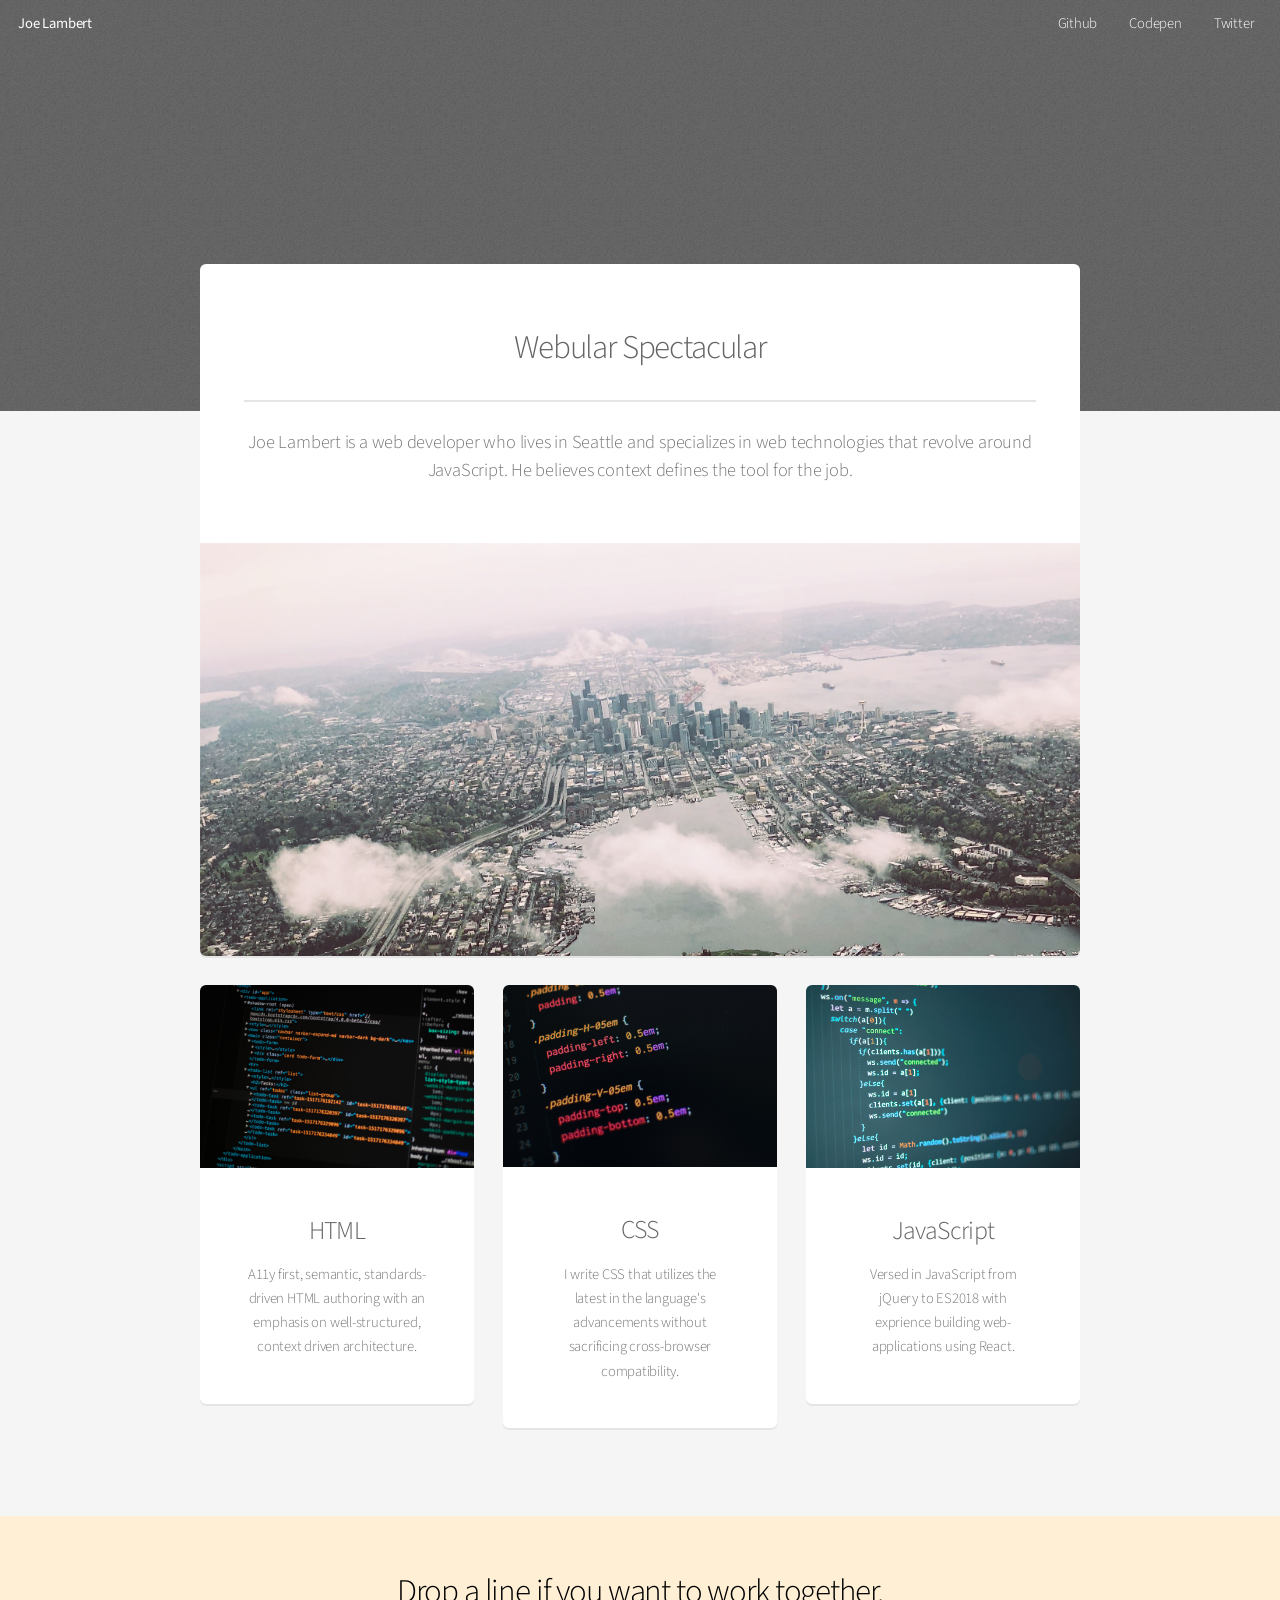
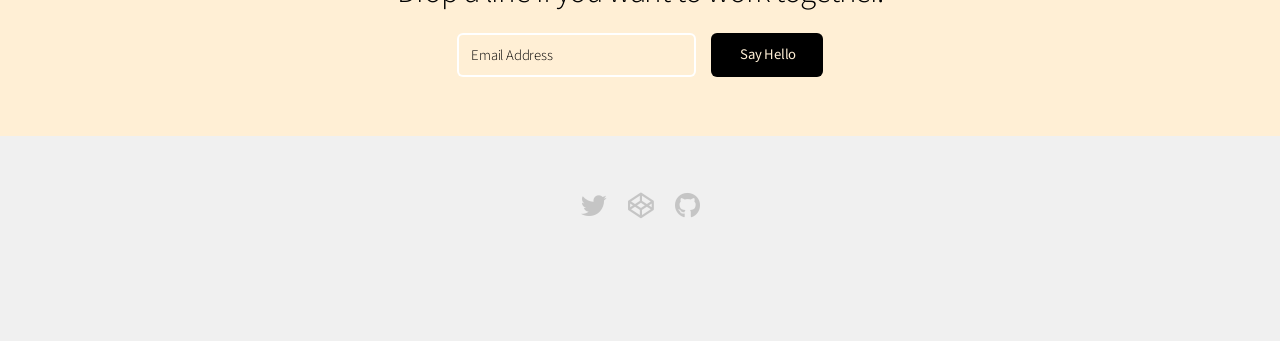
<file: index.html>
<!DOCTYPE html>
<!--
	Alpha by HTML5 UP
	html5up.net | @ajlkn
	Free for personal and commercial use under the CCA 3.0 license (html5up.net/license)
-->
<html>
  <head>
    <title>Joe Lambert</title>
    <meta charset="utf-8" />
    <meta
      name="viewport"
      content="width=device-width, initial-scale=1, user-scalable=no"
    />
    <link rel="stylesheet" href="assets/css/main.css" />
  </head>
  <body class="landing is-preload">
    <div id="page-wrapper">
      <!-- Header -->
      <header id="header" class="alt">
        <h1><a href="index.html">Joe Lambert</a></h1>
        <nav id="nav">
          <ul>
            <li><a href="https://github.com/losephjambert">Github</a></li>
            <li><a href="https://codepen.io/losephjambert">Codepen</a></li>
            <li><a href="https://twitter.com/losephjambert">Twitter</a></li>
          </ul>
        </nav>
      </header>

      <!-- Banner -->
      <section id="banner"></section>

      <!-- Main -->
      <section id="main" class="container">
        <section class="box special">
          <header class="major">
            <h2>Webular Spectacular</h2>
            <p>
              Joe Lambert is a web developer who lives in Seattle and specializes in web
              technologies that revolve around JavaScript. He believes context
              defines the tool for the job.
            </p>
          </header>
          <span class="image featured"
            ><img src="images/pic01.jpg" alt=""
          /></span>
        </section>

        <div class="row">
          <div class="col-4 col-12-narrower">
            <section class="box special">
              <span class="image featured"
                ><img src="images/html.jpg" alt=""
              /></span>
              <h3>HTML</h3>
              <p>
                A11y first, semantic, standards-driven HTML authoring with an
                emphasis on well-structured, context driven architecture.
              </p>
            </section>
          </div>
          <div class="col-4 col-12-narrower">
            <section class="box special">
              <span class="image featured"
                ><img src="images/css.jpg" alt=""
              /></span>
              <h3>CSS</h3>
              <p>
                I write CSS that utilizes the latest in the language's
                advancements without sacrificing cross-browser compatibility.
              </p>
            </section>
          </div>
          <div class="col-4 col-12-narrower">
            <section class="box special">
              <span class="image featured"
                ><img src="images/js.jpg" alt=""
              /></span>
              <h3>JavaScript</h3>
              <p>
                Versed in JavaScript from jQuery to ES2018 with exprience
                building web-applications using React.
              </p>
            </section>
          </div>
        </div>
      </section>

      <!-- CTA -->
      <section id="cta">
        <h2>Drop a line if you want to work together.</h2>

        <form>
          <div class="row gtr-50 gtr-uniform">
            <div class="col-8 col-12-mobilep">
              <input
                type="email"
                name="email"
                id="email"
                placeholder="Email Address"
              />
            </div>
            <div class="col-4 col-12-mobilep">
              <input type="submit" value="Say Hello" class="fit" />
            </div>
          </div>
        </form>
      </section>

      <!-- Footer -->
      <footer id="footer">
        <ul class="icons">
          <li>
            <a href="#" class="icon brands fa-twitter"
              ><span class="label">Twitter</span></a
            >
          </li>
          <li>
            <a href="#" class="icon brands fa-codepen"
              ><span class="label">Codepen</span></a
            >
          </li>
          <li>
            <a href="#" class="icon brands fa-github"
              ><span class="label">Github</span></a
            >
          </li>

      </footer>
    </div>

    <!-- Scripts -->
    <script src="assets/js/jquery.min.js"></script>
    <script src="assets/js/jquery.dropotron.min.js"></script>
    <script src="assets/js/jquery.scrollex.min.js"></script>
    <script src="assets/js/browser.min.js"></script>
    <script src="assets/js/breakpoints.min.js"></script>
    <script src="assets/js/util.js"></script>
    <script src="assets/js/main.js"></script>
  </body>
</html>
</file>
<file: assets/css/main.css>
@import url("fontawesome-all.min.css");
@import url("https://fonts.googleapis.com/css?family=Source+Sans+Pro:300,400,300italic,400italic");

/*
	Alpha by HTML5 UP
	html5up.net | @ajlkn
	Free for personal and commercial use under the CCA 3.0 license (html5up.net/license)
*/

/* Reset */

/* Based on meyerweb.com/eric/tools/css/reset (v2.0 | 20110126 | License: public domain) */

	html, body, div, span, applet, object,
	iframe, h1, h2, h3, h4, h5, h6, p, blockquote,
	pre, a, abbr, acronym, address, big, cite,
	code, del, dfn, em, img, ins, kbd, q, s, samp,
	small, strike, strong, sub, sup, tt, var, b,
	u, i, center, dl, dt, dd, ol, ul, li, fieldset,
	form, label, legend, table, caption, tbody,
	tfoot, thead, tr, th, td, article, aside,
	canvas, details, embed, figure, figcaption,
	footer, header, hgroup, menu, nav, output, ruby,
	section, summary, time, mark, audio, video {
		margin: 0;
		padding: 0;
		border: 0;
		font-size: 100%;
		font: inherit;
		vertical-align: baseline;
	}

	article, aside, details, figcaption, figure,
	footer, header, hgroup, menu, nav, section {
		display: block;
	}

	body {
		line-height: 1;
	}

	ol, ul {
		list-style: none;
	}

	blockquote, q {
		quotes: none;
	}

		blockquote:before, blockquote:after, q:before, q:after {
			content: '';
			content: none;
		}

	table {
		border-collapse: collapse;
		border-spacing: 0;
	}

	body {
		-webkit-text-size-adjust: none;
	}

	mark {
		background-color: transparent;
		color: inherit;
	}

	input::-moz-focus-inner {
		border: 0;
		padding: 0;
	}

	input, select, textarea {
		-moz-appearance: none;
		-webkit-appearance: none;
		-ms-appearance: none;
		appearance: none;
	}

/* Basic */

	@-ms-viewport {
		width: device-width;
	}

	body {
		-ms-overflow-style: scrollbar;
	}

	@media screen and (max-width: 480px) {

		html, body {
			min-width: 320px;
		}

	}

	html {
		box-sizing: border-box;
	}

	*, *:before, *:after {
		box-sizing: inherit;
	}

	body {
		background: #f5f5f5;
	}

	body, input, select, textarea {
		color: #777;
		font-family: "Source Sans Pro", sans-serif;
		font-size: 16pt;
		font-weight: 300;
		line-height: 1.65em;
		letter-spacing: -0.015em;
	}

	a {
		-moz-transition: color 0.2s ease-in-out, border-bottom-color 0.2s ease-in-out;
		-webkit-transition: color 0.2s ease-in-out, border-bottom-color 0.2s ease-in-out;
		-ms-transition: color 0.2s ease-in-out, border-bottom-color 0.2s ease-in-out;
		transition: color 0.2s ease-in-out, border-bottom-color 0.2s ease-in-out;
		border-bottom: dotted 1px;
		color: #e89980;
		text-decoration: none;
	}

		a:hover {
			border-bottom-color: transparent;
		}

	strong, b {
		color: #646464;
		font-weight: 400;
	}

	em, i {
		font-style: italic;
	}

	p {
		margin: 0 0 2em 0;
	}

	h1, h2, h3, h4, h5, h6 {
		color: #646464;
		font-weight: 300;
		line-height: 1em;
		margin: 0 0 0.5em 0;
	}

		h1 a, h2 a, h3 a, h4 a, h5 a, h6 a {
			color: inherit;
			text-decoration: none;
		}

	h2 {
		font-size: 2.25em;
		line-height: 1.5em;
		letter-spacing: -0.035em;
	}

	h3 {
		font-size: 1.75em;
		line-height: 1.5em;
		letter-spacing: -0.025em;
	}

	h4 {
		font-size: 1.1em;
		line-height: 1.5em;
		letter-spacing: 0;
	}

	h5 {
		font-size: 0.9em;
		line-height: 1.5em;
		letter-spacing: 0;
	}

	h6 {
		font-size: 0.7em;
		line-height: 1.5em;
		letter-spacing: 0;
	}

	sub {
		font-size: 0.8em;
		position: relative;
		top: 0.5em;
	}

	sup {
		font-size: 0.8em;
		position: relative;
		top: -0.5em;
	}

	hr {
		border: 0;
		border-bottom: solid 2px #e5e5e5;
		margin: 2em 0;
	}

		hr.major {
			margin: 3em 0;
		}

	blockquote {
		border-left: solid 4px #e5e5e5;
		font-style: italic;
		margin: 0 0 2em 0;
		padding: 0.5em 0 0.5em 2em;
	}

	pre {
		-webkit-overflow-scrolling: touch;
		background: #f8f8f8;
		border-radius: 6px;
		border: solid 1px #e5e5e5;
		font-family: monospace;
		font-size: 0.9em;
		line-height: 1.75em;
		margin: 0 0 2em 0;
		overflow-x: auto;
		padding: 1em 1.5em;
	}

	code {
		background: #f8f8f8;
		border-radius: 6px;
		border: solid 1px #e5e5e5;
		font-family: monospace;
		font-size: 0.9em;
		margin: 0 0.25em;
		padding: 0.25em 0.65em;
	}

	.align-left {
		text-align: left;
	}

	.align-center {
		text-align: center;
	}

	.align-right {
		text-align: right;
	}

/* Row */

	.row {
		display: flex;
		flex-wrap: wrap;
		box-sizing: border-box;
		align-items: stretch;
	}

		.row > * {
			box-sizing: border-box;
		}

		.row.gtr-uniform > * > :last-child {
			margin-bottom: 0;
		}

		.row.aln-left {
			justify-content: flex-start;
		}

		.row.aln-center {
			justify-content: center;
		}

		.row.aln-right {
			justify-content: flex-end;
		}

		.row.aln-top {
			align-items: flex-start;
		}

		.row.aln-middle {
			align-items: center;
		}

		.row.aln-bottom {
			align-items: flex-end;
		}

		.row > .imp {
			order: -1;
		}

		.row > .col-1 {
			width: 8.33333%;
		}

		.row > .off-1 {
			margin-left: 8.33333%;
		}

		.row > .col-2 {
			width: 16.66667%;
		}

		.row > .off-2 {
			margin-left: 16.66667%;
		}

		.row > .col-3 {
			width: 25%;
		}

		.row > .off-3 {
			margin-left: 25%;
		}

		.row > .col-4 {
			width: 33.33333%;
		}

		.row > .off-4 {
			margin-left: 33.33333%;
		}

		.row > .col-5 {
			width: 41.66667%;
		}

		.row > .off-5 {
			margin-left: 41.66667%;
		}

		.row > .col-6 {
			width: 50%;
		}

		.row > .off-6 {
			margin-left: 50%;
		}

		.row > .col-7 {
			width: 58.33333%;
		}

		.row > .off-7 {
			margin-left: 58.33333%;
		}

		.row > .col-8 {
			width: 66.66667%;
		}

		.row > .off-8 {
			margin-left: 66.66667%;
		}

		.row > .col-9 {
			width: 75%;
		}

		.row > .off-9 {
			margin-left: 75%;
		}

		.row > .col-10 {
			width: 83.33333%;
		}

		.row > .off-10 {
			margin-left: 83.33333%;
		}

		.row > .col-11 {
			width: 91.66667%;
		}

		.row > .off-11 {
			margin-left: 91.66667%;
		}

		.row > .col-12 {
			width: 100%;
		}

		.row > .off-12 {
			margin-left: 100%;
		}

		.row.gtr-0 {
			margin-top: 0;
			margin-left: 0em;
		}

			.row.gtr-0 > * {
				padding: 0 0 0 0em;
			}

			.row.gtr-0.gtr-uniform {
				margin-top: 0em;
			}

				.row.gtr-0.gtr-uniform > * {
					padding-top: 0em;
				}

		.row.gtr-25 {
			margin-top: 0;
			margin-left: -0.5em;
		}

			.row.gtr-25 > * {
				padding: 0 0 0 0.5em;
			}

			.row.gtr-25.gtr-uniform {
				margin-top: -0.5em;
			}

				.row.gtr-25.gtr-uniform > * {
					padding-top: 0.5em;
				}

		.row.gtr-50 {
			margin-top: 0;
			margin-left: -1em;
		}

			.row.gtr-50 > * {
				padding: 0 0 0 1em;
			}

			.row.gtr-50.gtr-uniform {
				margin-top: -1em;
			}

				.row.gtr-50.gtr-uniform > * {
					padding-top: 1em;
				}

		.row {
			margin-top: 0;
			margin-left: -2em;
		}

			.row > * {
				padding: 0 0 0 2em;
			}

			.row.gtr-uniform {
				margin-top: -2em;
			}

				.row.gtr-uniform > * {
					padding-top: 2em;
				}

		.row.gtr-150 {
			margin-top: 0;
			margin-left: -3em;
		}

			.row.gtr-150 > * {
				padding: 0 0 0 3em;
			}

			.row.gtr-150.gtr-uniform {
				margin-top: -3em;
			}

				.row.gtr-150.gtr-uniform > * {
					padding-top: 3em;
				}

		.row.gtr-200 {
			margin-top: 0;
			margin-left: -4em;
		}

			.row.gtr-200 > * {
				padding: 0 0 0 4em;
			}

			.row.gtr-200.gtr-uniform {
				margin-top: -4em;
			}

				.row.gtr-200.gtr-uniform > * {
					padding-top: 4em;
				}

		@media screen and (max-width: 1680px) {

			.row {
				display: flex;
				flex-wrap: wrap;
				box-sizing: border-box;
				align-items: stretch;
			}

				.row > * {
					box-sizing: border-box;
				}

				.row.gtr-uniform > * > :last-child {
					margin-bottom: 0;
				}

				.row.aln-left {
					justify-content: flex-start;
				}

				.row.aln-center {
					justify-content: center;
				}

				.row.aln-right {
					justify-content: flex-end;
				}

				.row.aln-top {
					align-items: flex-start;
				}

				.row.aln-middle {
					align-items: center;
				}

				.row.aln-bottom {
					align-items: flex-end;
				}

				.row > .imp-wide {
					order: -1;
				}

				.row > .col-1-wide {
					width: 8.33333%;
				}

				.row > .off-1-wide {
					margin-left: 8.33333%;
				}

				.row > .col-2-wide {
					width: 16.66667%;
				}

				.row > .off-2-wide {
					margin-left: 16.66667%;
				}

				.row > .col-3-wide {
					width: 25%;
				}

				.row > .off-3-wide {
					margin-left: 25%;
				}

				.row > .col-4-wide {
					width: 33.33333%;
				}

				.row > .off-4-wide {
					margin-left: 33.33333%;
				}

				.row > .col-5-wide {
					width: 41.66667%;
				}

				.row > .off-5-wide {
					margin-left: 41.66667%;
				}

				.row > .col-6-wide {
					width: 50%;
				}

				.row > .off-6-wide {
					margin-left: 50%;
				}

				.row > .col-7-wide {
					width: 58.33333%;
				}

				.row > .off-7-wide {
					margin-left: 58.33333%;
				}

				.row > .col-8-wide {
					width: 66.66667%;
				}

				.row > .off-8-wide {
					margin-left: 66.66667%;
				}

				.row > .col-9-wide {
					width: 75%;
				}

				.row > .off-9-wide {
					margin-left: 75%;
				}

				.row > .col-10-wide {
					width: 83.33333%;
				}

				.row > .off-10-wide {
					margin-left: 83.33333%;
				}

				.row > .col-11-wide {
					width: 91.66667%;
				}

				.row > .off-11-wide {
					margin-left: 91.66667%;
				}

				.row > .col-12-wide {
					width: 100%;
				}

				.row > .off-12-wide {
					margin-left: 100%;
				}

				.row.gtr-0 {
					margin-top: 0;
					margin-left: 0em;
				}

					.row.gtr-0 > * {
						padding: 0 0 0 0em;
					}

					.row.gtr-0.gtr-uniform {
						margin-top: 0em;
					}

						.row.gtr-0.gtr-uniform > * {
							padding-top: 0em;
						}

				.row.gtr-25 {
					margin-top: 0;
					margin-left: -0.5em;
				}

					.row.gtr-25 > * {
						padding: 0 0 0 0.5em;
					}

					.row.gtr-25.gtr-uniform {
						margin-top: -0.5em;
					}

						.row.gtr-25.gtr-uniform > * {
							padding-top: 0.5em;
						}

				.row.gtr-50 {
					margin-top: 0;
					margin-left: -1em;
				}

					.row.gtr-50 > * {
						padding: 0 0 0 1em;
					}

					.row.gtr-50.gtr-uniform {
						margin-top: -1em;
					}

						.row.gtr-50.gtr-uniform > * {
							padding-top: 1em;
						}

				.row {
					margin-top: 0;
					margin-left: -2em;
				}

					.row > * {
						padding: 0 0 0 2em;
					}

					.row.gtr-uniform {
						margin-top: -2em;
					}

						.row.gtr-uniform > * {
							padding-top: 2em;
						}

				.row.gtr-150 {
					margin-top: 0;
					margin-left: -3em;
				}

					.row.gtr-150 > * {
						padding: 0 0 0 3em;
					}

					.row.gtr-150.gtr-uniform {
						margin-top: -3em;
					}

						.row.gtr-150.gtr-uniform > * {
							padding-top: 3em;
						}

				.row.gtr-200 {
					margin-top: 0;
					margin-left: -4em;
				}

					.row.gtr-200 > * {
						padding: 0 0 0 4em;
					}

					.row.gtr-200.gtr-uniform {
						margin-top: -4em;
					}

						.row.gtr-200.gtr-uniform > * {
							padding-top: 4em;
						}

		}

		@media screen and (max-width: 1280px) {

			.row {
				display: flex;
				flex-wrap: wrap;
				box-sizing: border-box;
				align-items: stretch;
			}

				.row > * {
					box-sizing: border-box;
				}

				.row.gtr-uniform > * > :last-child {
					margin-bottom: 0;
				}

				.row.aln-left {
					justify-content: flex-start;
				}

				.row.aln-center {
					justify-content: center;
				}

				.row.aln-right {
					justify-content: flex-end;
				}

				.row.aln-top {
					align-items: flex-start;
				}

				.row.aln-middle {
					align-items: center;
				}

				.row.aln-bottom {
					align-items: flex-end;
				}

				.row > .imp-normal {
					order: -1;
				}

				.row > .col-1-normal {
					width: 8.33333%;
				}

				.row > .off-1-normal {
					margin-left: 8.33333%;
				}

				.row > .col-2-normal {
					width: 16.66667%;
				}

				.row > .off-2-normal {
					margin-left: 16.66667%;
				}

				.row > .col-3-normal {
					width: 25%;
				}

				.row > .off-3-normal {
					margin-left: 25%;
				}

				.row > .col-4-normal {
					width: 33.33333%;
				}

				.row > .off-4-normal {
					margin-left: 33.33333%;
				}

				.row > .col-5-normal {
					width: 41.66667%;
				}

				.row > .off-5-normal {
					margin-left: 41.66667%;
				}

				.row > .col-6-normal {
					width: 50%;
				}

				.row > .off-6-normal {
					margin-left: 50%;
				}

				.row > .col-7-normal {
					width: 58.33333%;
				}

				.row > .off-7-normal {
					margin-left: 58.33333%;
				}

				.row > .col-8-normal {
					width: 66.66667%;
				}

				.row > .off-8-normal {
					margin-left: 66.66667%;
				}

				.row > .col-9-normal {
					width: 75%;
				}

				.row > .off-9-normal {
					margin-left: 75%;
				}

				.row > .col-10-normal {
					width: 83.33333%;
				}

				.row > .off-10-normal {
					margin-left: 83.33333%;
				}

				.row > .col-11-normal {
					width: 91.66667%;
				}

				.row > .off-11-normal {
					margin-left: 91.66667%;
				}

				.row > .col-12-normal {
					width: 100%;
				}

				.row > .off-12-normal {
					margin-left: 100%;
				}

				.row.gtr-0 {
					margin-top: 0;
					margin-left: 0em;
				}

					.row.gtr-0 > * {
						padding: 0 0 0 0em;
					}

					.row.gtr-0.gtr-uniform {
						margin-top: 0em;
					}

						.row.gtr-0.gtr-uniform > * {
							padding-top: 0em;
						}

				.row.gtr-25 {
					margin-top: 0;
					margin-left: -0.5em;
				}

					.row.gtr-25 > * {
						padding: 0 0 0 0.5em;
					}

					.row.gtr-25.gtr-uniform {
						margin-top: -0.5em;
					}

						.row.gtr-25.gtr-uniform > * {
							padding-top: 0.5em;
						}

				.row.gtr-50 {
					margin-top: 0;
					margin-left: -1em;
				}

					.row.gtr-50 > * {
						padding: 0 0 0 1em;
					}

					.row.gtr-50.gtr-uniform {
						margin-top: -1em;
					}

						.row.gtr-50.gtr-uniform > * {
							padding-top: 1em;
						}

				.row {
					margin-top: 0;
					margin-left: -2em;
				}

					.row > * {
						padding: 0 0 0 2em;
					}

					.row.gtr-uniform {
						margin-top: -2em;
					}

						.row.gtr-uniform > * {
							padding-top: 2em;
						}

				.row.gtr-150 {
					margin-top: 0;
					margin-left: -3em;
				}

					.row.gtr-150 > * {
						padding: 0 0 0 3em;
					}

					.row.gtr-150.gtr-uniform {
						margin-top: -3em;
					}

						.row.gtr-150.gtr-uniform > * {
							padding-top: 3em;
						}

				.row.gtr-200 {
					margin-top: 0;
					margin-left: -4em;
				}

					.row.gtr-200 > * {
						padding: 0 0 0 4em;
					}

					.row.gtr-200.gtr-uniform {
						margin-top: -4em;
					}

						.row.gtr-200.gtr-uniform > * {
							padding-top: 4em;
						}

		}

		@media screen and (max-width: 980px) {

			.row {
				display: flex;
				flex-wrap: wrap;
				box-sizing: border-box;
				align-items: stretch;
			}

				.row > * {
					box-sizing: border-box;
				}

				.row.gtr-uniform > * > :last-child {
					margin-bottom: 0;
				}

				.row.aln-left {
					justify-content: flex-start;
				}

				.row.aln-center {
					justify-content: center;
				}

				.row.aln-right {
					justify-content: flex-end;
				}

				.row.aln-top {
					align-items: flex-start;
				}

				.row.aln-middle {
					align-items: center;
				}

				.row.aln-bottom {
					align-items: flex-end;
				}

				.row > .imp-narrow {
					order: -1;
				}

				.row > .col-1-narrow {
					width: 8.33333%;
				}

				.row > .off-1-narrow {
					margin-left: 8.33333%;
				}

				.row > .col-2-narrow {
					width: 16.66667%;
				}

				.row > .off-2-narrow {
					margin-left: 16.66667%;
				}

				.row > .col-3-narrow {
					width: 25%;
				}

				.row > .off-3-narrow {
					margin-left: 25%;
				}

				.row > .col-4-narrow {
					width: 33.33333%;
				}

				.row > .off-4-narrow {
					margin-left: 33.33333%;
				}

				.row > .col-5-narrow {
					width: 41.66667%;
				}

				.row > .off-5-narrow {
					margin-left: 41.66667%;
				}

				.row > .col-6-narrow {
					width: 50%;
				}

				.row > .off-6-narrow {
					margin-left: 50%;
				}

				.row > .col-7-narrow {
					width: 58.33333%;
				}

				.row > .off-7-narrow {
					margin-left: 58.33333%;
				}

				.row > .col-8-narrow {
					width: 66.66667%;
				}

				.row > .off-8-narrow {
					margin-left: 66.66667%;
				}

				.row > .col-9-narrow {
					width: 75%;
				}

				.row > .off-9-narrow {
					margin-left: 75%;
				}

				.row > .col-10-narrow {
					width: 83.33333%;
				}

				.row > .off-10-narrow {
					margin-left: 83.33333%;
				}

				.row > .col-11-narrow {
					width: 91.66667%;
				}

				.row > .off-11-narrow {
					margin-left: 91.66667%;
				}

				.row > .col-12-narrow {
					width: 100%;
				}

				.row > .off-12-narrow {
					margin-left: 100%;
				}

				.row.gtr-0 {
					margin-top: 0;
					margin-left: 0em;
				}

					.row.gtr-0 > * {
						padding: 0 0 0 0em;
					}

					.row.gtr-0.gtr-uniform {
						margin-top: 0em;
					}

						.row.gtr-0.gtr-uniform > * {
							padding-top: 0em;
						}

				.row.gtr-25 {
					margin-top: 0;
					margin-left: -0.5em;
				}

					.row.gtr-25 > * {
						padding: 0 0 0 0.5em;
					}

					.row.gtr-25.gtr-uniform {
						margin-top: -0.5em;
					}

						.row.gtr-25.gtr-uniform > * {
							padding-top: 0.5em;
						}

				.row.gtr-50 {
					margin-top: 0;
					margin-left: -1em;
				}

					.row.gtr-50 > * {
						padding: 0 0 0 1em;
					}

					.row.gtr-50.gtr-uniform {
						margin-top: -1em;
					}

						.row.gtr-50.gtr-uniform > * {
							padding-top: 1em;
						}

				.row {
					margin-top: 0;
					margin-left: -2em;
				}

					.row > * {
						padding: 0 0 0 2em;
					}

					.row.gtr-uniform {
						margin-top: -2em;
					}

						.row.gtr-uniform > * {
							padding-top: 2em;
						}

				.row.gtr-150 {
					margin-top: 0;
					margin-left: -3em;
				}

					.row.gtr-150 > * {
						padding: 0 0 0 3em;
					}

					.row.gtr-150.gtr-uniform {
						margin-top: -3em;
					}

						.row.gtr-150.gtr-uniform > * {
							padding-top: 3em;
						}

				.row.gtr-200 {
					margin-top: 0;
					margin-left: -4em;
				}

					.row.gtr-200 > * {
						padding: 0 0 0 4em;
					}

					.row.gtr-200.gtr-uniform {
						margin-top: -4em;
					}

						.row.gtr-200.gtr-uniform > * {
							padding-top: 4em;
						}

		}

		@media screen and (max-width: 840px) {

			.row {
				display: flex;
				flex-wrap: wrap;
				box-sizing: border-box;
				align-items: stretch;
			}

				.row > * {
					box-sizing: border-box;
				}

				.row.gtr-uniform > * > :last-child {
					margin-bottom: 0;
				}

				.row.aln-left {
					justify-content: flex-start;
				}

				.row.aln-center {
					justify-content: center;
				}

				.row.aln-right {
					justify-content: flex-end;
				}

				.row.aln-top {
					align-items: flex-start;
				}

				.row.aln-middle {
					align-items: center;
				}

				.row.aln-bottom {
					align-items: flex-end;
				}

				.row > .imp-narrower {
					order: -1;
				}

				.row > .col-1-narrower {
					width: 8.33333%;
				}

				.row > .off-1-narrower {
					margin-left: 8.33333%;
				}

				.row > .col-2-narrower {
					width: 16.66667%;
				}

				.row > .off-2-narrower {
					margin-left: 16.66667%;
				}

				.row > .col-3-narrower {
					width: 25%;
				}

				.row > .off-3-narrower {
					margin-left: 25%;
				}

				.row > .col-4-narrower {
					width: 33.33333%;
				}

				.row > .off-4-narrower {
					margin-left: 33.33333%;
				}

				.row > .col-5-narrower {
					width: 41.66667%;
				}

				.row > .off-5-narrower {
					margin-left: 41.66667%;
				}

				.row > .col-6-narrower {
					width: 50%;
				}

				.row > .off-6-narrower {
					margin-left: 50%;
				}

				.row > .col-7-narrower {
					width: 58.33333%;
				}

				.row > .off-7-narrower {
					margin-left: 58.33333%;
				}

				.row > .col-8-narrower {
					width: 66.66667%;
				}

				.row > .off-8-narrower {
					margin-left: 66.66667%;
				}

				.row > .col-9-narrower {
					width: 75%;
				}

				.row > .off-9-narrower {
					margin-left: 75%;
				}

				.row > .col-10-narrower {
					width: 83.33333%;
				}

				.row > .off-10-narrower {
					margin-left: 83.33333%;
				}

				.row > .col-11-narrower {
					width: 91.66667%;
				}

				.row > .off-11-narrower {
					margin-left: 91.66667%;
				}

				.row > .col-12-narrower {
					width: 100%;
				}

				.row > .off-12-narrower {
					margin-left: 100%;
				}

				.row.gtr-0 {
					margin-top: 0;
					margin-left: 0em;
				}

					.row.gtr-0 > * {
						padding: 0 0 0 0em;
					}

					.row.gtr-0.gtr-uniform {
						margin-top: 0em;
					}

						.row.gtr-0.gtr-uniform > * {
							padding-top: 0em;
						}

				.row.gtr-25 {
					margin-top: 0;
					margin-left: -0.5em;
				}

					.row.gtr-25 > * {
						padding: 0 0 0 0.5em;
					}

					.row.gtr-25.gtr-uniform {
						margin-top: -0.5em;
					}

						.row.gtr-25.gtr-uniform > * {
							padding-top: 0.5em;
						}

				.row.gtr-50 {
					margin-top: 0;
					margin-left: -1em;
				}

					.row.gtr-50 > * {
						padding: 0 0 0 1em;
					}

					.row.gtr-50.gtr-uniform {
						margin-top: -1em;
					}

						.row.gtr-50.gtr-uniform > * {
							padding-top: 1em;
						}

				.row {
					margin-top: 0;
					margin-left: -2em;
				}

					.row > * {
						padding: 0 0 0 2em;
					}

					.row.gtr-uniform {
						margin-top: -2em;
					}

						.row.gtr-uniform > * {
							padding-top: 2em;
						}

				.row.gtr-150 {
					margin-top: 0;
					margin-left: -3em;
				}

					.row.gtr-150 > * {
						padding: 0 0 0 3em;
					}

					.row.gtr-150.gtr-uniform {
						margin-top: -3em;
					}

						.row.gtr-150.gtr-uniform > * {
							padding-top: 3em;
						}

				.row.gtr-200 {
					margin-top: 0;
					margin-left: -4em;
				}

					.row.gtr-200 > * {
						padding: 0 0 0 4em;
					}

					.row.gtr-200.gtr-uniform {
						margin-top: -4em;
					}

						.row.gtr-200.gtr-uniform > * {
							padding-top: 4em;
						}

		}

		@media screen and (max-width: 736px) {

			.row {
				display: flex;
				flex-wrap: wrap;
				box-sizing: border-box;
				align-items: stretch;
			}

				.row > * {
					box-sizing: border-box;
				}

				.row.gtr-uniform > * > :last-child {
					margin-bottom: 0;
				}

				.row.aln-left {
					justify-content: flex-start;
				}

				.row.aln-center {
					justify-content: center;
				}

				.row.aln-right {
					justify-content: flex-end;
				}

				.row.aln-top {
					align-items: flex-start;
				}

				.row.aln-middle {
					align-items: center;
				}

				.row.aln-bottom {
					align-items: flex-end;
				}

				.row > .imp-mobile {
					order: -1;
				}

				.row > .col-1-mobile {
					width: 8.33333%;
				}

				.row > .off-1-mobile {
					margin-left: 8.33333%;
				}

				.row > .col-2-mobile {
					width: 16.66667%;
				}

				.row > .off-2-mobile {
					margin-left: 16.66667%;
				}

				.row > .col-3-mobile {
					width: 25%;
				}

				.row > .off-3-mobile {
					margin-left: 25%;
				}

				.row > .col-4-mobile {
					width: 33.33333%;
				}

				.row > .off-4-mobile {
					margin-left: 33.33333%;
				}

				.row > .col-5-mobile {
					width: 41.66667%;
				}

				.row > .off-5-mobile {
					margin-left: 41.66667%;
				}

				.row > .col-6-mobile {
					width: 50%;
				}

				.row > .off-6-mobile {
					margin-left: 50%;
				}

				.row > .col-7-mobile {
					width: 58.33333%;
				}

				.row > .off-7-mobile {
					margin-left: 58.33333%;
				}

				.row > .col-8-mobile {
					width: 66.66667%;
				}

				.row > .off-8-mobile {
					margin-left: 66.66667%;
				}

				.row > .col-9-mobile {
					width: 75%;
				}

				.row > .off-9-mobile {
					margin-left: 75%;
				}

				.row > .col-10-mobile {
					width: 83.33333%;
				}

				.row > .off-10-mobile {
					margin-left: 83.33333%;
				}

				.row > .col-11-mobile {
					width: 91.66667%;
				}

				.row > .off-11-mobile {
					margin-left: 91.66667%;
				}

				.row > .col-12-mobile {
					width: 100%;
				}

				.row > .off-12-mobile {
					margin-left: 100%;
				}

				.row.gtr-0 {
					margin-top: 0;
					margin-left: 0em;
				}

					.row.gtr-0 > * {
						padding: 0 0 0 0em;
					}

					.row.gtr-0.gtr-uniform {
						margin-top: 0em;
					}

						.row.gtr-0.gtr-uniform > * {
							padding-top: 0em;
						}

				.row.gtr-25 {
					margin-top: 0;
					margin-left: -0.5em;
				}

					.row.gtr-25 > * {
						padding: 0 0 0 0.5em;
					}

					.row.gtr-25.gtr-uniform {
						margin-top: -0.5em;
					}

						.row.gtr-25.gtr-uniform > * {
							padding-top: 0.5em;
						}

				.row.gtr-50 {
					margin-top: 0;
					margin-left: -1em;
				}

					.row.gtr-50 > * {
						padding: 0 0 0 1em;
					}

					.row.gtr-50.gtr-uniform {
						margin-top: -1em;
					}

						.row.gtr-50.gtr-uniform > * {
							padding-top: 1em;
						}

				.row {
					margin-top: 0;
					margin-left: -2em;
				}

					.row > * {
						padding: 0 0 0 2em;
					}

					.row.gtr-uniform {
						margin-top: -2em;
					}

						.row.gtr-uniform > * {
							padding-top: 2em;
						}

				.row.gtr-150 {
					margin-top: 0;
					margin-left: -3em;
				}

					.row.gtr-150 > * {
						padding: 0 0 0 3em;
					}

					.row.gtr-150.gtr-uniform {
						margin-top: -3em;
					}

						.row.gtr-150.gtr-uniform > * {
							padding-top: 3em;
						}

				.row.gtr-200 {
					margin-top: 0;
					margin-left: -4em;
				}

					.row.gtr-200 > * {
						padding: 0 0 0 4em;
					}

					.row.gtr-200.gtr-uniform {
						margin-top: -4em;
					}

						.row.gtr-200.gtr-uniform > * {
							padding-top: 4em;
						}

		}

		@media screen and (max-width: 480px) {

			.row {
				display: flex;
				flex-wrap: wrap;
				box-sizing: border-box;
				align-items: stretch;
			}

				.row > * {
					box-sizing: border-box;
				}

				.row.gtr-uniform > * > :last-child {
					margin-bottom: 0;
				}

				.row.aln-left {
					justify-content: flex-start;
				}

				.row.aln-center {
					justify-content: center;
				}

				.row.aln-right {
					justify-content: flex-end;
				}

				.row.aln-top {
					align-items: flex-start;
				}

				.row.aln-middle {
					align-items: center;
				}

				.row.aln-bottom {
					align-items: flex-end;
				}

				.row > .imp-mobilep {
					order: -1;
				}

				.row > .col-1-mobilep {
					width: 8.33333%;
				}

				.row > .off-1-mobilep {
					margin-left: 8.33333%;
				}

				.row > .col-2-mobilep {
					width: 16.66667%;
				}

				.row > .off-2-mobilep {
					margin-left: 16.66667%;
				}

				.row > .col-3-mobilep {
					width: 25%;
				}

				.row > .off-3-mobilep {
					margin-left: 25%;
				}

				.row > .col-4-mobilep {
					width: 33.33333%;
				}

				.row > .off-4-mobilep {
					margin-left: 33.33333%;
				}

				.row > .col-5-mobilep {
					width: 41.66667%;
				}

				.row > .off-5-mobilep {
					margin-left: 41.66667%;
				}

				.row > .col-6-mobilep {
					width: 50%;
				}

				.row > .off-6-mobilep {
					margin-left: 50%;
				}

				.row > .col-7-mobilep {
					width: 58.33333%;
				}

				.row > .off-7-mobilep {
					margin-left: 58.33333%;
				}

				.row > .col-8-mobilep {
					width: 66.66667%;
				}

				.row > .off-8-mobilep {
					margin-left: 66.66667%;
				}

				.row > .col-9-mobilep {
					width: 75%;
				}

				.row > .off-9-mobilep {
					margin-left: 75%;
				}

				.row > .col-10-mobilep {
					width: 83.33333%;
				}

				.row > .off-10-mobilep {
					margin-left: 83.33333%;
				}

				.row > .col-11-mobilep {
					width: 91.66667%;
				}

				.row > .off-11-mobilep {
					margin-left: 91.66667%;
				}

				.row > .col-12-mobilep {
					width: 100%;
				}

				.row > .off-12-mobilep {
					margin-left: 100%;
				}

				.row.gtr-0 {
					margin-top: 0;
					margin-left: 0em;
				}

					.row.gtr-0 > * {
						padding: 0 0 0 0em;
					}

					.row.gtr-0.gtr-uniform {
						margin-top: 0em;
					}

						.row.gtr-0.gtr-uniform > * {
							padding-top: 0em;
						}

				.row.gtr-25 {
					margin-top: 0;
					margin-left: -0.5em;
				}

					.row.gtr-25 > * {
						padding: 0 0 0 0.5em;
					}

					.row.gtr-25.gtr-uniform {
						margin-top: -0.5em;
					}

						.row.gtr-25.gtr-uniform > * {
							padding-top: 0.5em;
						}

				.row.gtr-50 {
					margin-top: 0;
					margin-left: -1em;
				}

					.row.gtr-50 > * {
						padding: 0 0 0 1em;
					}

					.row.gtr-50.gtr-uniform {
						margin-top: -1em;
					}

						.row.gtr-50.gtr-uniform > * {
							padding-top: 1em;
						}

				.row {
					margin-top: 0;
					margin-left: -2em;
				}

					.row > * {
						padding: 0 0 0 2em;
					}

					.row.gtr-uniform {
						margin-top: -2em;
					}

						.row.gtr-uniform > * {
							padding-top: 2em;
						}

				.row.gtr-150 {
					margin-top: 0;
					margin-left: -3em;
				}

					.row.gtr-150 > * {
						padding: 0 0 0 3em;
					}

					.row.gtr-150.gtr-uniform {
						margin-top: -3em;
					}

						.row.gtr-150.gtr-uniform > * {
							padding-top: 3em;
						}

				.row.gtr-200 {
					margin-top: 0;
					margin-left: -4em;
				}

					.row.gtr-200 > * {
						padding: 0 0 0 4em;
					}

					.row.gtr-200.gtr-uniform {
						margin-top: -4em;
					}

						.row.gtr-200.gtr-uniform > * {
							padding-top: 4em;
						}

		}

/* Container */

	.container {
		margin: 0 auto;
		max-width: calc(100% - 5em);
		width: 60em;
	}

		.container.xsmall {
			width: 15em;
		}

		.container.small {
			width: 30em;
		}

		.container.medium {
			width: 45em;
		}

		.container.large {
			width: 75em;
		}

		.container.xlarge {
			width: 90em;
		}

		.container.max {
			width: 100%;
		}

		@media screen and (max-width: 840px) {

			.container {
				width: 100% !important;
			}

		}

		@media screen and (max-width: 736px) {

			.container {
				max-width: 100%;
			}

		}

/* Section/Article */

	section.special, article.special {
		text-align: center;
	}

	header p {
		color: #999;
		position: relative;
		margin: 0 0 1.5em 0;
		font-style: italic;
	}

	header h2 + p {
		font-size: 1.25em;
		margin-top: -1em;
		line-height: 1.5em;
	}

	header h3 + p {
		font-size: 1.1em;
		margin-top: -0.85em;
		line-height: 1.5em;
	}

	header h4 + p,
	header h5 + p,
	header h6 + p {
		font-size: 0.8em;
		margin-top: -0.5em;
		line-height: 1.5em;
	}

	header.major {
		padding: 1em 0;
		text-align: center;
	}

		header.major h2 {
			margin: 0;
		}

		header.major p {
			display: inline-block;
			border-top: solid 2px #e5e5e5;
			color: #777;
			margin: 1.5em 0 0 0;
			padding: 1.5em 0 0 0;
			font-style: normal;
		}

/* Form */

	form {
		margin: 0 0 2em 0;
	}

	label {
		color: #646464;
		display: block;
		font-size: 0.9em;
		font-weight: 300;
		margin: 0 0 1em 0;
	}

	input[type="text"],
	input[type="password"],
	input[type="email"],
	select,
	textarea {
		-moz-appearance: none;
		-webkit-appearance: none;
		-ms-appearance: none;
		appearance: none;
		background-color: #f8f8f8;
		border-radius: 6px;
		border: solid 1px #e5e5e5;
		color: inherit;
		display: block;
		outline: 0;
		padding: 0 1em;
		text-decoration: none;
		width: 100%;
	}

		input[type="text"]:invalid,
		input[type="password"]:invalid,
		input[type="email"]:invalid,
		select:invalid,
		textarea:invalid {
			box-shadow: none;
		}

		input[type="text"]:focus,
		input[type="password"]:focus,
		input[type="email"]:focus,
		select:focus,
		textarea:focus {
			border-color: #e89980;
			box-shadow: 0 0 0 2px #e89980;
		}

	select {
		background-image: url("data:image/svg+xml;charset=utf8,%3Csvg xmlns='http://www.w3.org/2000/svg' width='40' height='40' preserveAspectRatio='none' viewBox='0 0 40 40'%3E%3Cpath d='M9.4,12.3l10.4,10.4l10.4-10.4c0.2-0.2,0.5-0.4,0.9-0.4c0.3,0,0.6,0.1,0.9,0.4l3.3,3.3c0.2,0.2,0.4,0.5,0.4,0.9 c0,0.4-0.1,0.6-0.4,0.9L20.7,31.9c-0.2,0.2-0.5,0.4-0.9,0.4c-0.3,0-0.6-0.1-0.9-0.4L4.3,17.3c-0.2-0.2-0.4-0.5-0.4-0.9 c0-0.4,0.1-0.6,0.4-0.9l3.3-3.3c0.2-0.2,0.5-0.4,0.9-0.4S9.1,12.1,9.4,12.3z' fill='%23e5e5e5' /%3E%3C/svg%3E");
		background-size: 1.25em;
		background-repeat: no-repeat;
		background-position: calc(100% - 1em) center;
		height: 3em;
		padding-right: 3em;
		text-overflow: ellipsis;
	}

		select option {
			color: #777;
			background-color: #f5f5f5;
		}

		select:focus::-ms-value {
			background-color: transparent;
		}

		select::-ms-expand {
			display: none;
		}

	input[type="text"],
	input[type="password"],
	input[type="email"],
	select {
		height: 3em;
	}

	textarea {
		padding: 0.75em 1em;
	}

	input[type="checkbox"],
	input[type="radio"] {
		-moz-appearance: none;
		-webkit-appearance: none;
		-ms-appearance: none;
		appearance: none;
		display: block;
		float: left;
		margin-right: -2em;
		opacity: 0;
		width: 1em;
		z-index: -1;
	}

		input[type="checkbox"] + label,
		input[type="radio"] + label {
			text-decoration: none;
			color: #777;
			cursor: pointer;
			display: inline-block;
			font-size: 1em;
			font-weight: 300;
			padding-left: 2.55em;
			padding-right: 0.75em;
			position: relative;
		}

			input[type="checkbox"] + label:before,
			input[type="radio"] + label:before {
				-moz-osx-font-smoothing: grayscale;
				-webkit-font-smoothing: antialiased;
				display: inline-block;
				font-style: normal;
				font-variant: normal;
				text-rendering: auto;
				line-height: 1;
				text-transform: none !important;
				font-family: 'Font Awesome 5 Free';
				font-weight: 900;
			}

			input[type="checkbox"] + label:before,
			input[type="radio"] + label:before {
				background: #f8f8f8;
				border-radius: 6px;
				border: solid 1px #e5e5e5;
				content: '';
				display: inline-block;
				font-size: 0.8em;
				height: 2.25em;
				left: 0;
				line-height: 2.25em;
				position: absolute;
				text-align: center;
				top: 0;
				width: 2.25em;
			}

		input[type="checkbox"]:checked + label:before,
		input[type="radio"]:checked + label:before {
			background: #666;
			border-color: #666;
			color: #ffffff;
			content: '\f00c';
		}

		input[type="checkbox"]:focus + label:before,
		input[type="radio"]:focus + label:before {
			border-color: #e89980;
			box-shadow: 0 0 0 1px #e89980;
		}

	input[type="checkbox"] + label:before {
		border-radius: 6px;
	}

	input[type="radio"] + label:before {
		border-radius: 100%;
	}

	::-webkit-input-placeholder {
		color: #999 !important;
		opacity: 1.0;
	}

	:-moz-placeholder {
		color: #999 !important;
		opacity: 1.0;
	}

	::-moz-placeholder {
		color: #999 !important;
		opacity: 1.0;
	}

	:-ms-input-placeholder {
		color: #999 !important;
		opacity: 1.0;
	}

/* Box */

	.box {
		background: #fff;
		border-radius: 6px;
		box-shadow: 0 2px 0 0 #e5e5e5;
		margin: 0 0 2em 0;
		padding: 3em;
	}

		.box > :last-child {
			margin-bottom: 0;
		}

		.box.alt {
			background: none !important;
			border-radius: 0 !important;
			box-shadow: none !important;
			margin: 0 0 2em 0;
			padding: 0 !important;
		}

		.box.features .features-row {
			border-top: solid 2px #e5e5e5;
			position: relative;
		}

			.box.features .features-row:after {
				clear: both;
				content: '';
				display: block;
			}

			.box.features .features-row section {
				float: left;
				padding: 3em;
				width: 50%;
			}

				.box.features .features-row section :last-child {
					margin-bottom: 0;
				}

				.box.features .features-row section:nth-child(2n) {
					padding-right: 0;
				}

					.box.features .features-row section:nth-child(2n):before {
						background: #e5e5e5;
						content: '';
						display: block;
						height: 100%;
						margin-left: -3em;
						position: absolute;
						top: 0;
						width: 2px;
					}

				.box.features .features-row section:nth-child(2n-1) {
					padding-left: 0;
				}

			.box.features .features-row:first-child {
				border-top: 0;
			}

				.box.features .features-row:first-child section {
					padding-top: 0;
				}

			.box.features .features-row:last-child {
				padding-bottom: 0;
			}

				.box.features .features-row:last-child section {
					padding-bottom: 0;
				}

		.box.special {
			text-align: center;
		}

		.box .image.featured {
			border-radius: 0;
			display: block;
			margin: 3em 0 3em -3em;
			position: relative;
			width: calc(100% + 6em);
		}

			.box .image.featured img {
				border-radius: 0;
				display: block;
				width: 100%;
			}

			.box .image.featured:first-child {
				border-radius: 6px 6px 0 0;
				margin-bottom: 3em;
				margin-top: -3em;
			}

				.box .image.featured:first-child img {
					border-radius: 6px 6px 0 0;
				}

			.box .image.featured:last-child {
				border-radius: 0 0 6px 6px;
				margin-bottom: -3em;
				margin-top: 3em;
			}

				.box .image.featured:last-child img {
					border-radius: 0 0 6px 6px;
				}

/* Icon */

	.icon {
		text-decoration: none;
		border-bottom: none;
		position: relative;
	}

		.icon:before {
			-moz-osx-font-smoothing: grayscale;
			-webkit-font-smoothing: antialiased;
			display: inline-block;
			font-style: normal;
			font-variant: normal;
			text-rendering: auto;
			line-height: 1;
			text-transform: none !important;
			font-family: 'Font Awesome 5 Free';
			font-weight: 400;
		}

		.icon > .label {
			display: none;
		}

		.icon:before {
			line-height: inherit;
		}

		.icon.solid:before {
			font-weight: 900;
		}

		.icon.brands:before {
			font-family: 'Font Awesome 5 Brands';
		}

		.icon.major {
			background: #666;
			border-radius: 100%;
			color: #ffffff;
			cursor: default;
			display: inline-block;
			height: 5.5em;
			line-height: 5.5em;
			margin: 0 0 2em 0;
			width: 5.5em;
		}

			.icon.major:before {
				font-size: 2.5em;
			}

			.icon.major.accent1 {
				background: #666;
				color: #ffffff;
			}

			.icon.major.accent2 {
				background: #e89980;
				color: #ffffff;
			}

			.icon.major.accent3 {
				background: #7fcdb8;
				color: #ffffff;
			}

			.icon.major.accent4 {
				background: #90b0ba;
				color: #ffffff;
			}

			.icon.major.accent5 {
				background: #e5cb95;
				color: #ffffff;
			}

/* Image */

	.image {
		border-radius: 6px;
		border: 0;
		display: inline-block;
		position: relative;
	}

		.image img {
			border-radius: 6px;
			display: block;
		}

		.image.left {
			float: left;
			padding: 0 1.5em 1em 0;
			top: 0.25em;
		}

		.image.right {
			float: right;
			padding: 0 0 1em 1.5em;
			top: 0.25em;
		}

		.image.fit {
			display: block;
			margin: 0 0 2em 0;
			width: 100%;
		}

			.image.fit img {
				display: block;
				width: 100%;
			}

/* List */

	ol {
		list-style: decimal;
		margin: 0 0 2em 0;
		padding-left: 1.25em;
	}

		ol li {
			padding-left: 0.25em;
		}

	ul {
		list-style: disc;
		margin: 0 0 2em 0;
		padding-left: 1em;
	}

		ul li {
			padding-left: 0.5em;
		}

		ul.alt {
			list-style: none;
			padding-left: 0;
		}

			ul.alt li {
				border-top: solid 1px #e5e5e5;
				padding: 0.5em 0;
			}

				ul.alt li:first-child {
					border-top: 0;
					padding-top: 0;
				}

		ul.icons {
			cursor: default;
			list-style: none;
			padding-left: 0;
		}

			ul.icons li {
				display: inline-block;
				padding: 0 1.25em 0 0;
			}

				ul.icons li:last-child {
					padding-right: 0;
				}

				ul.icons li .icon {
					color: inherit;
				}

					ul.icons li .icon:before {
						font-size: 1.75em;
					}

	dl {
		margin: 0 0 2em 0;
	}

/* Actions */

	ul.actions {
		display: -moz-flex;
		display: -webkit-flex;
		display: -ms-flex;
		display: flex;
		cursor: default;
		list-style: none;
		margin-left: -1em;
		padding-left: 0;
	}

		ul.actions li {
			padding: 0 0 0 1em;
			vertical-align: middle;
		}

		ul.actions.special {
			-moz-justify-content: center;
			-webkit-justify-content: center;
			-ms-justify-content: center;
			justify-content: center;
			width: 100%;
			margin-left: 0;
		}

			ul.actions.special li:first-child {
				padding-left: 0;
			}

		ul.actions.stacked {
			-moz-flex-direction: column;
			-webkit-flex-direction: column;
			-ms-flex-direction: column;
			flex-direction: column;
			margin-left: 0;
		}

			ul.actions.stacked li {
				padding: 1.3em 0 0 0;
			}

				ul.actions.stacked li:first-child {
					padding-top: 0;
				}

		ul.actions.fit {
			width: calc(100% + 1em);
		}

			ul.actions.fit li {
				-moz-flex-grow: 1;
				-webkit-flex-grow: 1;
				-ms-flex-grow: 1;
				flex-grow: 1;
				-moz-flex-shrink: 1;
				-webkit-flex-shrink: 1;
				-ms-flex-shrink: 1;
				flex-shrink: 1;
				width: 100%;
			}

				ul.actions.fit li > * {
					width: 100%;
				}

			ul.actions.fit.stacked {
				width: 100%;
			}

		@media screen and (max-width: 480px) {

			ul.actions:not(.fixed) {
				-moz-flex-direction: column;
				-webkit-flex-direction: column;
				-ms-flex-direction: column;
				flex-direction: column;
				margin-left: 0;
				width: 100% !important;
			}

				ul.actions:not(.fixed) li {
					-moz-flex-grow: 1;
					-webkit-flex-grow: 1;
					-ms-flex-grow: 1;
					flex-grow: 1;
					-moz-flex-shrink: 1;
					-webkit-flex-shrink: 1;
					-ms-flex-shrink: 1;
					flex-shrink: 1;
					padding: 1em 0 0 0;
					text-align: center;
					width: 100%;
				}

					ul.actions:not(.fixed) li > * {
						width: 100%;
					}

					ul.actions:not(.fixed) li:first-child {
						padding-top: 0;
					}

					ul.actions:not(.fixed) li input[type="submit"],
					ul.actions:not(.fixed) li input[type="reset"],
					ul.actions:not(.fixed) li input[type="button"],
					ul.actions:not(.fixed) li button,
					ul.actions:not(.fixed) li .button {
						width: 100%;
					}

						ul.actions:not(.fixed) li input[type="submit"].icon:before,
						ul.actions:not(.fixed) li input[type="reset"].icon:before,
						ul.actions:not(.fixed) li input[type="button"].icon:before,
						ul.actions:not(.fixed) li button.icon:before,
						ul.actions:not(.fixed) li .button.icon:before {
							margin-left: -0.5em;
						}

		}

/* Table */

	.table-wrapper {
		-webkit-overflow-scrolling: touch;
		overflow-x: auto;
	}

	table {
		margin: 0 0 2em 0;
		width: 100%;
	}

		table tbody tr {
			border: solid 1px #e5e5e5;
			border-left: 0;
			border-right: 0;
		}

			table tbody tr:nth-child(2n + 1) {
				background-color: #f8f8f8;
			}

		table td {
			padding: 0.75em 0.75em;
		}

		table th {
			color: #646464;
			font-size: 0.9em;
			font-weight: 300;
			padding: 0 0.75em 0.75em 0.75em;
			text-align: left;
		}

		table thead {
			border-bottom: solid 2px #e5e5e5;
		}

		table tfoot {
			border-top: solid 2px #e5e5e5;
		}

		table.alt {
			border-collapse: separate;
		}

			table.alt tbody tr td {
				border: solid 1px #e5e5e5;
				border-left-width: 0;
				border-top-width: 0;
			}

				table.alt tbody tr td:first-child {
					border-left-width: 1px;
				}

			table.alt tbody tr:first-child td {
				border-top-width: 1px;
			}

			table.alt thead {
				border-bottom: 0;
			}

			table.alt tfoot {
				border-top: 0;
			}

/* Button */

	input[type="submit"],
	input[type="reset"],
	input[type="button"],
	.button {
		-moz-appearance: none;
		-webkit-appearance: none;
		-ms-appearance: none;
		appearance: none;
		-moz-transition: background-color 0.2s ease-in-out, color 0.2s ease-in-out;
		-webkit-transition: background-color 0.2s ease-in-out, color 0.2s ease-in-out;
		-ms-transition: background-color 0.2s ease-in-out, color 0.2s ease-in-out;
		transition: background-color 0.2s ease-in-out, color 0.2s ease-in-out;
		background-color: #666;
		border-radius: 6px;
		border: 0;
		color: #ffffff;
		cursor: pointer;
		display: inline-block;
		font-weight: 400;
		height: 3em;
		line-height: 3em;
		padding: 0 2em;
		text-align: center;
		text-decoration: none;
		white-space: nowrap;
	}

		input[type="submit"]:hover,
		input[type="reset"]:hover,
		input[type="button"]:hover,
		.button:hover {
			background-color: #737373;
		}

		input[type="submit"]:active,
		input[type="reset"]:active,
		input[type="button"]:active,
		.button:active {
			background-color: #595959;
		}

		input[type="submit"].icon,
		input[type="reset"].icon,
		input[type="button"].icon,
		.button.icon {
			padding-left: 1.35em;
		}

			input[type="submit"].icon:before,
			input[type="reset"].icon:before,
			input[type="button"].icon:before,
			.button.icon:before {
				margin-right: 0.5em;
			}

		input[type="submit"].fit,
		input[type="reset"].fit,
		input[type="button"].fit,
		.button.fit {
			width: 100%;
		}

		input[type="submit"].small,
		input[type="reset"].small,
		input[type="button"].small,
		.button.small {
			font-size: 0.8em;
			height: 2.7em;
			line-height: 2.7em;
		}

		input[type="submit"].large,
		input[type="reset"].large,
		input[type="button"].large,
		.button.large {
			font-size: 1.25em;
			height: 2.7em;
			line-height: 2.7em;
		}

		input[type="submit"].alt,
		input[type="reset"].alt,
		input[type="button"].alt,
		.button.alt {
			background-color: transparent;
			box-shadow: inset 0 0 0 2px #e5e5e5;
			color: #777;
		}

			input[type="submit"].alt:hover,
			input[type="reset"].alt:hover,
			input[type="button"].alt:hover,
			.button.alt:hover {
				background-color: #f8f8f8;
			}

			input[type="submit"].alt:active,
			input[type="reset"].alt:active,
			input[type="button"].alt:active,
			.button.alt:active {
				background-color: #f0f0f0;
			}

			input[type="submit"].alt.icon:before,
			input[type="reset"].alt.icon:before,
			input[type="button"].alt.icon:before,
			.button.alt.icon:before {
				color: #999;
			}

		input[type="submit"].primary,
		input[type="reset"].primary,
		input[type="button"].primary,
		.button.primary {
			background-color: #e89980;
			color: #ffffff !important;
		}

			input[type="submit"].primary:hover,
			input[type="reset"].primary:hover,
			input[type="button"].primary:hover,
			.button.primary:hover {
				background-color: #ecaa96;
			}

			input[type="submit"].primary:active,
			input[type="reset"].primary:active,
			input[type="button"].primary:active,
			.button.primary:active {
				background-color: #e4886a;
			}

		input[type="submit"].disabled, input[type="submit"]:disabled,
		input[type="reset"].disabled,
		input[type="reset"]:disabled,
		input[type="button"].disabled,
		input[type="button"]:disabled,
		.button.disabled,
		.button:disabled {
			background-color: #777 !important;
			box-shadow: inset 0 -0.15em 0 0 rgba(0, 0, 0, 0.15);
			color: #f5f5f5 !important;
			cursor: default;
			opacity: 0.25;
		}

/* Header */

	#page-wrapper {
		padding-top: 3em;
	}

	body.landing #page-wrapper {
		padding-top: 0;
	}

	@-moz-keyframes reveal-header {
		0% {
			top: -5em;
		}

		100% {
			top: 0;
		}
	}

	@-webkit-keyframes reveal-header {
		0% {
			top: -5em;
		}

		100% {
			top: 0;
		}
	}

	@-ms-keyframes reveal-header {
		0% {
			top: -5em;
		}

		100% {
			top: 0;
		}
	}

	@keyframes reveal-header {
		0% {
			top: -5em;
		}

		100% {
			top: 0;
		}
	}

	#header {
		background: #444;
		color: #bbb;
		cursor: default;
		height: 3.25em;
		left: 0;
		line-height: 3.25em;
		position: fixed;
		top: 0;
		width: 100%;
		z-index: 10000;
	}

		#header h1 {
			color: inherit;
			height: inherit;
			left: 1.25em;
			line-height: inherit;
			margin: 0;
			padding: 0;
			position: absolute;
			top: 0;
		}

			#header h1 a {
				color: #fff;
				font-weight: 400;
				border: 0;
			}

		#header nav {
			height: inherit;
			line-height: inherit;
			position: absolute;
			right: 0.75em;
			top: 0;
			vertical-align: middle;
		}

			#header nav > ul {
				list-style: none;
				margin: 0;
				padding-left: 0;
			}

				#header nav > ul > li {
					display: inline-block;
					padding-left: 0;
				}

					#header nav > ul > li > ul {
						display: none;
					}

					#header nav > ul > li a {
						display: inline-block;
						height: 2em;
						line-height: 1.95em;
						padding: 0 1em;
						border-radius: 6px;
					}

					#header nav > ul > li a:not(.button) {
						color: #fff;
						display: inline-block;
						text-decoration: none;
						border: 0;
					}

						#header nav > ul > li a:not(.button).icon:before {
							color: #999;
							margin-right: 0.5em;
						}

					#header nav > ul > li:first-child {
						margin-left: 0;
					}

					#header nav > ul > li.active a:not(.button) {
						background-color: rgba(153, 153, 153, 0.25);
					}

					#header nav > ul > li .button {
						margin: 0 0 0 0.5em;
						position: relative;
					}

		#header input[type="submit"],
		#header input[type="reset"],
		#header input[type="button"],
		#header .button {
			background-color: transparent;
			box-shadow: inset 0 0 0 2px #999;
			color: #fff;
		}

			#header input[type="submit"]:hover,
			#header input[type="reset"]:hover,
			#header input[type="button"]:hover,
			#header .button:hover {
				background-color: rgba(153, 153, 153, 0.25);
			}

			#header input[type="submit"]:active,
			#header input[type="reset"]:active,
			#header input[type="button"]:active,
			#header .button:active {
				background-color: rgba(153, 153, 153, 0.5);
			}

		#header .container {
			position: relative;
		}

			#header .container h1 {
				left: 0;
			}

			#header .container nav {
				right: 0;
			}

		#header.reveal {
			-moz-animation: reveal-header 0.5s;
			-webkit-animation: reveal-header 0.5s;
			-ms-animation: reveal-header 0.5s;
			animation: reveal-header 0.5s;
		}

		#header.alt {
			-moz-animation: none;
			-webkit-animation: none;
			-ms-animation: none;
			animation: none;
			background: none;
			color: rgba(255, 255, 255, 0.75);
			position: absolute;
		}

			#header.alt nav > ul > li a:not(.button).icon:before {
				color: rgba(255, 255, 255, 0.75);
			}

			#header.alt nav > ul > li.active a:not(.button) {
				background-color: rgba(255, 255, 255, 0.2);
			}

			#header.alt input[type="submit"],
			#header.alt input[type="reset"],
			#header.alt input[type="button"],
			#header.alt .button {
				box-shadow: inset 0 0 0 2px rgba(255, 255, 255, 0.5);
			}

				#header.alt input[type="submit"]:hover,
				#header.alt input[type="reset"]:hover,
				#header.alt input[type="button"]:hover,
				#header.alt .button:hover {
					background-color: rgba(255, 255, 255, 0.1);
				}

				#header.alt input[type="submit"]:active,
				#header.alt input[type="reset"]:active,
				#header.alt input[type="button"]:active,
				#header.alt .button:active {
					background-color: rgba(255, 255, 255, 0.2);
				}

	.dropotron {
		background: #fff;
		border-radius: 6px;
		box-shadow: 0 2px 0 0 rgba(0, 0, 0, 0.065), inset 0 -1px 0 0 #fff, inset 0 0 0 1px rgba(229, 229, 229, 0.5);
		list-style: none;
		margin: calc(-0.5em + 1px) 0 0 1px;
		padding: 0.5em 0;
		width: 11em;
	}

		.dropotron li {
			padding: 0;
		}

			.dropotron li a, .dropotron li span {
				-moz-transition: none;
				-webkit-transition: none;
				-ms-transition: none;
				transition: none;
				border: 0;
				border-top: solid 1px #f2f2f2;
				color: inherit;
				display: block;
				padding: 0.15em 1em;
			}

			.dropotron li:first-child > a, .dropotron li:first-child > span {
				border-top: 0;
			}

			.dropotron li.active > a, .dropotron li.active > span, .dropotron li:hover > a, .dropotron li:hover > span {
				background: #e89980;
				color: #ffffff;
			}

		.dropotron.level-0 {
			font-size: 0.9em;
			margin: 1em 0 0 0;
		}

			.dropotron.level-0:before {
				-moz-transform: rotate(45deg);
				-webkit-transform: rotate(45deg);
				-ms-transform: rotate(45deg);
				transform: rotate(45deg);
				background: #fff;
				border: solid 1px rgba(229, 229, 229, 0.5);
				border-bottom: 0;
				border-right: 0;
				box-shadow: -0.25em -0.125em 0.125em 0 rgba(0, 0, 0, 0.015);
				content: '';
				display: block;
				height: 0.75em;
				position: absolute;
				right: 1.25em;
				top: -0.375em;
				width: 0.75em;
				z-index: 0;
			}

/* Banner */

	#banner {
		background-attachment: scroll,							fixed;
		background-color: #666;
		background-image: url("images/overlay.png"), url("https://media.giphy.com/media/kZKA1wsWnBzr7dJ6Ss/giphy.gif");
		background-position: top left,						left -150px;
		background-repeat: repeat,							no-repeat;
		background-size: auto,							cover;
		color: #fff;
		padding: 12em 0 20em 0;
		text-align: center;
	}

		#banner :last-child {
			margin-bottom: 0;
		}

		#banner h2, #banner h3, #banner h4, #banner h5, #banner h6 {
			color: #fff;
		}

		#banner h2 {
			font-size: 3.5em;
			line-height: 1em;
			margin: 0 0 0.5em 0;
			padding: 0;
		}

		#banner p {
			font-size: 1.25em;
			margin-bottom: 1.75em;
		}

		#banner input[type="submit"],
		#banner input[type="reset"],
		#banner input[type="button"],
		#banner .button {
			background-color: transparent;
			box-shadow: inset 0 0 0 2px rgba(255, 255, 255, 0.5);
			color: #fff;
			min-width: 12em;
		}

			#banner input[type="submit"]:hover,
			#banner input[type="reset"]:hover,
			#banner input[type="button"]:hover,
			#banner .button:hover {
				background-color: rgba(255, 255, 255, 0.1);
			}

			#banner input[type="submit"]:active,
			#banner input[type="reset"]:active,
			#banner input[type="button"]:active,
			#banner .button:active {
				background-color: rgba(255, 255, 255, 0.2);
			}

			#banner input[type="submit"].primary,
			#banner input[type="reset"].primary,
			#banner input[type="button"].primary,
			#banner .button.primary {
				background: #fff;
				color: #666 !important;
			}

/* Main */

	#main {
		padding: 4em 0;
	}

		#main > header {
			text-align: center;
			margin: 0 0 3em 0;
		}

			#main > header h2 {
				font-size: 2.75em;
				margin: 0;
			}

			#main > header p {
				border-top: solid 2px #e5e5e5;
				color: #777;
				display: inline-block;
				font-style: normal;
				margin: 1em 0 0 0;
				padding: 1em 0 1.25em 0;
			}

	body.landing #main {
		margin-top: -14em;
	}

/* Footer */

	#footer {
		background: #f0f0f0;
		padding: 4em 0 6em 0;
		text-align: center;
	}

		#footer .icons a {
			-moz-transition: opacity 0.2s ease-in-out;
			-webkit-transition: opacity 0.2s ease-in-out;
			-ms-transition: opacity 0.2s ease-in-out;
			transition: opacity 0.2s ease-in-out;
			opacity: 0.35;
		}

			#footer .icons a:hover {
				opacity: 0.75;
			}

		#footer .copyright {
			color: #999;
			font-size: 0.9em;
			line-height: 1em;
			margin: 2em 0 0 0;
			padding: 0;
			text-align: center;
		}

			#footer .copyright a {
				color: inherit;
			}

			#footer .copyright li {
				border-left: solid 1px #dddddd;
				display: inline-block;
				list-style: none;
				margin-left: 1em;
				padding-left: 1em;
			}

				#footer .copyright li:first-child {
					border-left: 0;
					margin-left: 0;
					padding-left: 0;
				}

/* CTA */

	#cta {
		background: papayawhip;
		color: black;
		padding: 3.5em 0 4em 0;
		text-align: center;
	}

		#cta h2, #cta h3, #cta h4, #cta h5, #cta h6 {
			color: inherit;
		}

		#cta form {
			margin: 0 auto;
			max-width: 100%;
			width: 25em;
		}

		#cta input[type="submit"],
		#cta input[type="reset"],
		#cta input[type="button"],
		#cta .button {
			box-shadow: none;
			background: black;
			color: papayawhip;
		}

		#cta input[type="text"],
		#cta input[type="password"],
		#cta input[type="email"],
		#cta select,
		#cta textarea {
			color: black;
			background:papayawhip;
			border: 0;
			box-shadow: inset 0 0 0 2px #fff;
		}

			#cta input[type="text"]:focus,
			#cta input[type="password"]:focus,
			#cta input[type="email"]:focus,
			#cta select:focus,
			#cta textarea:focus {
				box-shadow: inset 0 0 0 2px #fff;
			}

		#cta ::-webkit-input-placeholder {
			color: black !important;
		}

		#cta :-moz-placeholder {
			color: black !important;
		}

		#cta ::-moz-placeholder {
			color: black !important;
		}

		#cta :-ms-input-placeholder {
			color: black !important;
		}

		#cta .formerize-placeholder {
			color: black !important;
		}

/* Wide */

	@media screen and (max-width: 1680px) {

		/* Basic */

			body, input, select, textarea {
				font-size: 13pt;
			}

		/* Banner */

			#banner {
				padding: 10em 0 18em 0;
			}

	}

/* Normal */

	@media screen and (max-width: 1280px) {

		/* Basic */

			body, input, select, textarea {
				font-size: 11pt;
			}

		/* Header */

			.dropotron.level-0 {
				font-size: 1em;
			}

		/* Banner */

			#banner {
				background-attachment: scroll;
			}

				#banner h2 {
					font-size: 3.5em;
				}

	}

/* Narrow */

	@media screen and (max-width: 980px) {

		/* Basic */

			body, input, select, textarea {
				font-size: 11pt;
			}

	}

/* Narrower */

	#navPanel, #navButton {
		display: none;
	}

	@media screen and (max-width: 840px) {

		/* Basic */

			html, body {
				overflow-x: hidden;
			}

			body, input, select, textarea {
				font-size: 11pt;
			}

			h2 br, h3 br, h4 br, h5 br, h6 br {
				display: none;
			}

		/* Section/Article */

			header br {
				display: none;
			}

			header.major {
				padding: 0 4em;
			}

		/* Box */

			.box {
				padding: 3em 2em;
			}

				.box.features > section {
					padding: 3em 2em;
				}

				.box .image.featured {
					margin-left: -2em;
					width: calc(100% + 4em);
				}

					.box .image.featured:first-child {
						margin-bottom: 3em;
						margin-top: -3em;
					}

					.box .image.featured:last-child {
						margin-bottom: -3em;
						margin-top: 3em;
					}

		/* Header */

			#page-wrapper {
				padding-top: 0;
			}

			#header {
				display: none;
			}

		/* Banner */

		/* Nav */

			#page-wrapper {
				-moz-backface-visibility: hidden;
				-webkit-backface-visibility: hidden;
				-ms-backface-visibility: hidden;
				backface-visibility: hidden;
				-moz-transition: -moz-transform 0.5s ease;
				-webkit-transition: -webkit-transform 0.5s ease;
				-ms-transition: -ms-transform 0.5s ease;
				transition: transform 0.5s ease;
				padding-bottom: 1px;
			}

			#navButton {
				-moz-backface-visibility: hidden;
				-webkit-backface-visibility: hidden;
				-ms-backface-visibility: hidden;
				backface-visibility: hidden;
				-moz-transition: -moz-transform 0.5s ease;
				-webkit-transition: -webkit-transform 0.5s ease;
				-ms-transition: -ms-transform 0.5s ease;
				transition: transform 0.5s ease;
				display: block;
				height: 44px;
				left: 0;
				position: fixed;
				top: 0;
				width: 100%;
				z-index: 10001;
			}

				#navButton .toggle {
					text-decoration: none;
					height: 100%;
					left: 0;
					position: absolute;
					top: 0;
					width: 100%;
					border: 0;
					outline: 0;
				}

					#navButton .toggle:before {
						-moz-osx-font-smoothing: grayscale;
						-webkit-font-smoothing: antialiased;
						display: inline-block;
						font-style: normal;
						font-variant: normal;
						text-rendering: auto;
						line-height: 1;
						text-transform: none !important;
						font-family: 'Font Awesome 5 Free';
						font-weight: 900;
					}

					#navButton .toggle:before {
						background: rgba(192, 192, 192, 0.75);
						border-radius: 6px;
						color: #fff;
						content: '\f0c9';
						display: block;
						font-size: 16px;
						height: 2.25em;
						left: 0.5em;
						line-height: 2.25em;
						position: absolute;
						text-align: center;
						top: 0.5em;
						width: 3.5em;
					}

			#navPanel {
				-moz-backface-visibility: hidden;
				-webkit-backface-visibility: hidden;
				-ms-backface-visibility: hidden;
				backface-visibility: hidden;
				-moz-transform: translateX(-275px);
				-webkit-transform: translateX(-275px);
				-ms-transform: translateX(-275px);
				transform: translateX(-275px);
				-moz-transition: -moz-transform 0.5s ease;
				-webkit-transition: -webkit-transform 0.5s ease;
				-ms-transition: -ms-transform 0.5s ease;
				transition: transform 0.5s ease;
				display: block;
				height: 100%;
				left: 0;
				overflow-y: auto;
				position: fixed;
				top: 0;
				width: 275px;
				z-index: 10002;
				background: #2b2b2b;
				color: #bbb;
			}

				#navPanel .link {
					border-bottom: 0;
					border-top: solid 1px rgba(255, 255, 255, 0.05);
					color: #bbb;
					display: block;
					height: 44px;
					line-height: 44px;
					padding: 0 1em 0 1em;
					text-decoration: none;
				}

					#navPanel .link:first-child {
						border-top: 0;
					}

					#navPanel .link.depth-0 {
						color: #fff;
					}

					#navPanel .link .indent-1 {
						display: inline-block;
						width: 1em;
					}

					#navPanel .link .indent-2 {
						display: inline-block;
						width: 2em;
					}

					#navPanel .link .indent-3 {
						display: inline-block;
						width: 3em;
					}

					#navPanel .link .indent-4 {
						display: inline-block;
						width: 4em;
					}

					#navPanel .link .indent-5 {
						display: inline-block;
						width: 5em;
					}

			body.navPanel-visible #page-wrapper {
				-moz-transform: translateX(275px);
				-webkit-transform: translateX(275px);
				-ms-transform: translateX(275px);
				transform: translateX(275px);
			}

			body.navPanel-visible #navButton {
				-moz-transform: translateX(275px);
				-webkit-transform: translateX(275px);
				-ms-transform: translateX(275px);
				transform: translateX(275px);
			}

			body.navPanel-visible #navPanel {
				-moz-transform: translateX(0);
				-webkit-transform: translateX(0);
				-ms-transform: translateX(0);
				transform: translateX(0);
			}

	}

/* Mobile */

	@media screen and (max-width: 736px) {

		/* Basic */

			body, input, select, textarea {
				font-size: 11pt;
			}

			h2 {
				font-size: 1.75em;
				line-height: 1.35em;
				letter-spacing: -0.025em;
			}

			h3 {
				font-size: 1.5em;
			}

			h4 {
				font-size: 1em;
			}

		/* Section/Article */

			header.major {
				padding: 1em;
			}

				header.major h2, header.major p {
					padding-left: 0.5em;
					padding-right: 0.5em;
				}

		/* Box */

			.box {
				margin: 1em;
				overflow-x: hidden;
				padding: 2em 2em !important;
			}

				.box.features .features-row {
					border-top: 0;
					padding: 0;
				}

					.box.features .features-row section {
						border: 0;
						border-top: solid 1px #e5e5e5 !important;
						float: none;
						margin: 2em 0 0 0 !important;
						padding: 2em 0 0 0 !important;
						width: 100%;
					}

					.box.features .features-row:first-child section:first-child {
						border-top: 0 !important;
						margin-top: 0 !important;
						padding-top: 0 !important;
					}

				.box .image.featured {
					margin-left: -2em;
					width: calc(100% + 4em);
				}

					.box .image.featured:first-child {
						margin-bottom: 2em;
						margin-top: -2em;
					}

					.box .image.featured:last-child {
						margin-bottom: -2em;
						margin-top: 2em;
					}

		/* Banner */

			#banner {
				padding: 4em 0;
			}

				#banner h2 {
					font-size: 2.25em;
				}

				#banner p {
					font-size: 1.25em;
				}

		/* Main */

			#main {
				padding: 4em 0 0 0;
			}

				#main > header {
					margin: 0 2em 1.5em 2em;
				}

					#main > header h2 {
						font-size: 2em;
					}

					#main > header p {
						font-size: 1em;
						padding-bottom: 1em;
					}

			body.landing #main {
				padding: 0;
				margin-top: 0;
			}

		/* Footer */

			#footer {
				padding: 4em 0;
			}

				#footer .copyright li {
					border-left: 0;
					display: block;
					line-height: 2em;
					margin-left: 0;
					padding-left: 0;
				}

	}

/* Mobile (Portrait) */

	@media screen and (max-width: 480px) {

		/* Basic */

			html, body {
				min-width: 320px;
			}

			body, input, select, textarea {
				font-size: 11pt;
			}

		/* Section/Article */

			header.major {
				padding: 0;
			}

		/* List */

			ul.actions {
				margin: 0 0 2em 0;
			}

				ul.actions li {
					display: block;
					padding: 1em 0 0 0;
					text-align: center;
					width: 100%;
				}

					ul.actions li:first-child {
						padding-top: 0;
					}

					ul.actions li > * {
						width: 100%;
						margin: 0 !important;
					}

						ul.actions li > *.icon:before {
							margin-left: -2em;
						}

				ul.actions.small li {
					padding: 0.5em 0 0 0;
				}

					ul.actions.small li:first-child {
						padding-top: 0;
					}

		/* Box */

			.box {
				border-radius: 0;
				box-shadow: none;
				margin: 1em 0 0 0;
				padding: 3em 1em !important;
			}

				.box.features .features-row section {
					margin: 3em 0 0 0 !important;
					padding: 3em 0 0 0 !important;
				}

				.box .image.featured {
					border-radius: 0;
					margin-left: -1em;
					width: calc(100% + 2em);
				}

					.box .image.featured img {
						border-radius: 0 !important;
					}

					.box .image.featured:first-child {
						margin-bottom: 3em;
						margin-top: -3em;
					}

					.box .image.featured:last-child {
						margin-bottom: -3em;
						margin-top: 3em;
					}

		/* Banner */

			#banner {
				padding: 5em 3em 4em 3em;
			}

		/* Main */

			#main > .box:first-child {
				margin-top: 0;
			}

		/* CTA */

			#cta {
				padding: 2.5em 1em 3em 1em;
			}

	}
</file>
